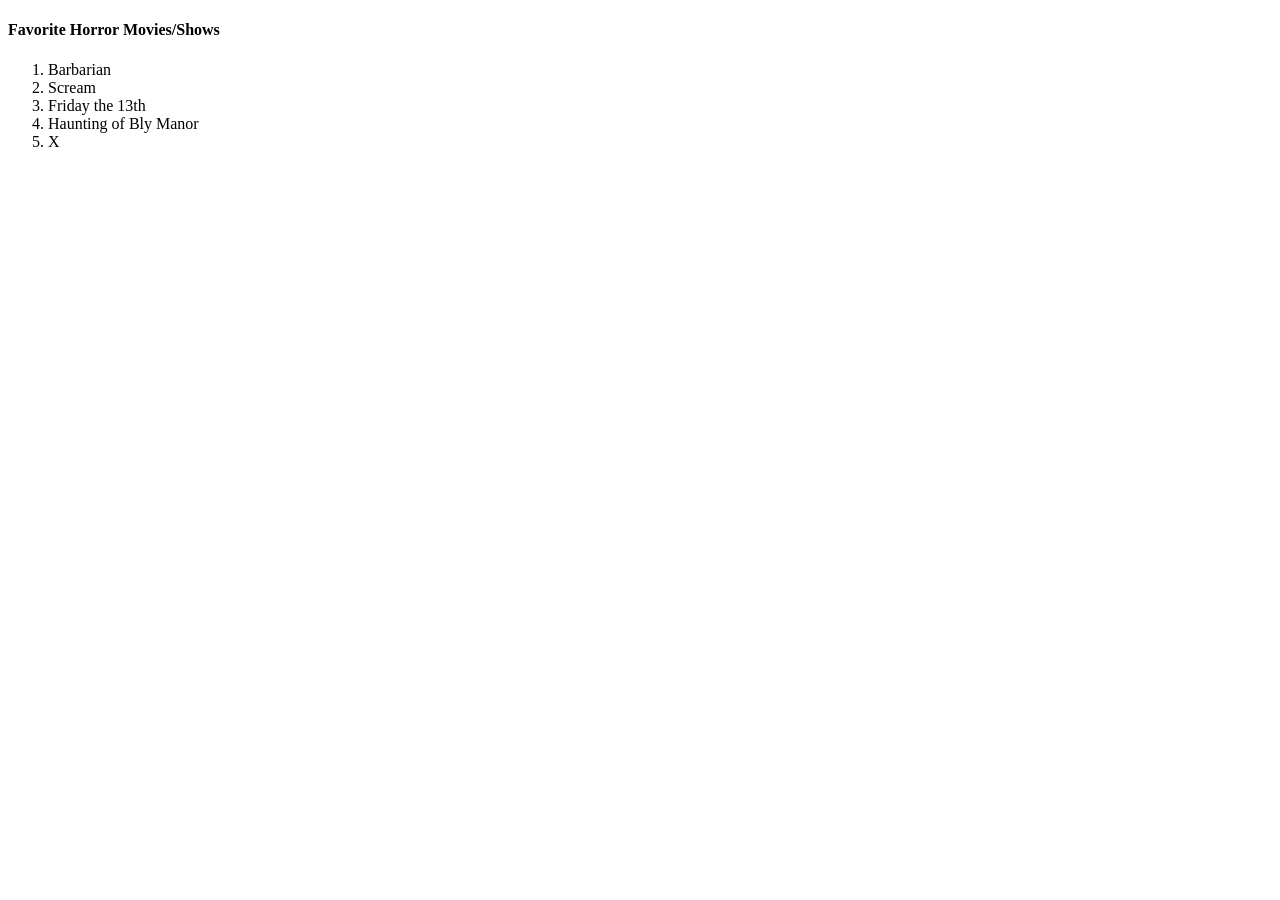
<file: boiler_plate/index.html>
<!DOCTYPE html>
<html lang="en">
<head>
    <meta charset="UTF-8">
    <meta http-equiv="X-UA-Compatible" content="IE=edge">
    <meta name="viewport" content="width=device-width, initial-scale=1.0">
    <title>Document</title>
</head>
<body>
    <h4>Favorite Horror Movies/Shows</h4>
    <ol>
        <li>Barbarian</li>
        <li>Scream</li>
        <li>Friday the 13th</li>
        <li>Haunting of Bly Manor</li>
        <li>X</li>
    </ol>
</body>
</html>
</file>
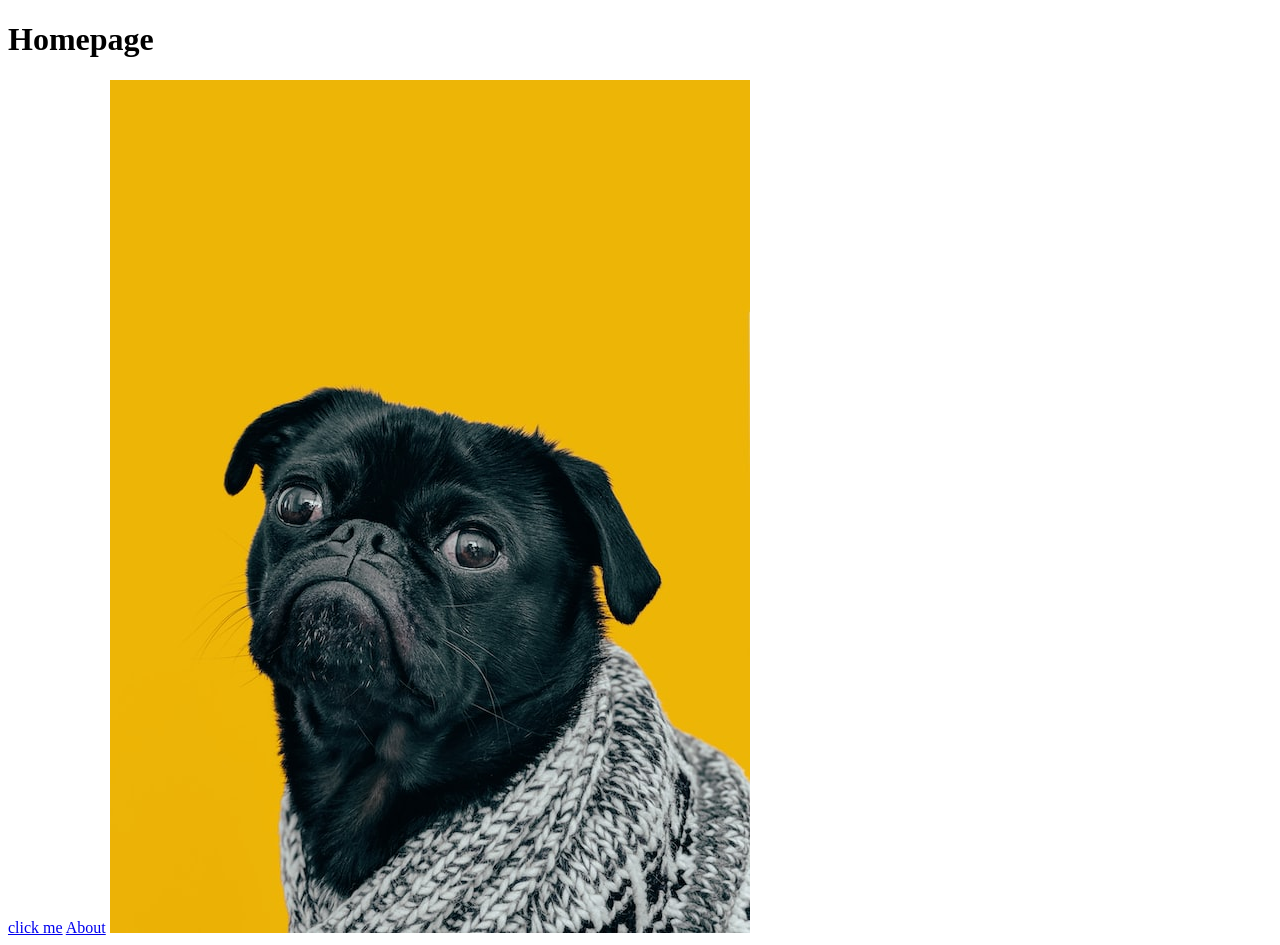
<file: odin-links-and-images/index.html>
<!DOCTYPE html>
<html lang="en">
<head>
    <meta charset="UTF-8">
    <meta http-equiv="X-UA-Compatible" content="IE=edge">
    <meta name="viewport" content="width=device-width, initial-scale=1.0">
    <title>Odin Links and Images</title>
</head>
<body>
    <h1>Homepage</h1>
    <a href="https://www.theodinproject.com/about">click me</a>

    <a href="./pages/about.html">About</a>

    <img src="images/charlesdeluvio-Mv9hjnEUHR4-unsplash.jpg" alt="">
</body>
</html>
</file>
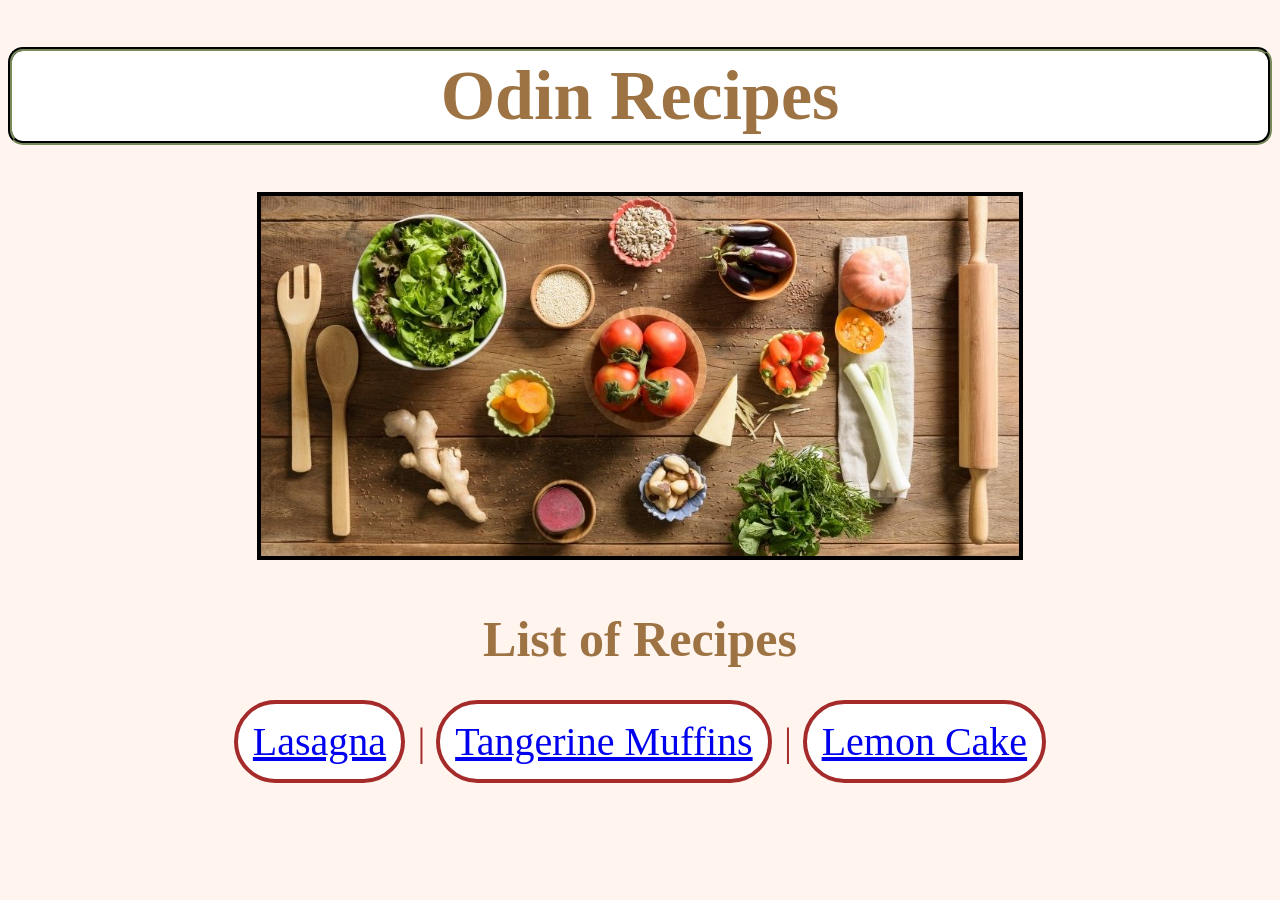
<file: odin-recipes/index.html>
<!DOCTYPE html>
<html lang="en">
<head>
    <meta charset="UTF-8">
    <meta http-equiv="X-UA-Compatible" content="IE=edge">
    <meta name="viewport" content="width=device-width, initial-scale=1.0">
    <title>Odin Recipes</title>
    <link rel="stylesheet" href="style.css">
</head>
<body>
    <h1 id="title">Odin Recipes</h1>
    <img id="img" src="./img/cook.jpg" alt="ingredients">
    <h3 id="point">List of Recipes</h3>
    <div class="link">
        <a href="./recipes/lasagna.html">Lasagna</a>
        <em> | </em>
        <a href="./recipes/tang-muf.html">Tangerine Muffins</a>
        <em> | </em>
        <a href="./recipes/lemon-cake.html">Lemon Cake</a>
    </div>
</body>
</html>
</file>
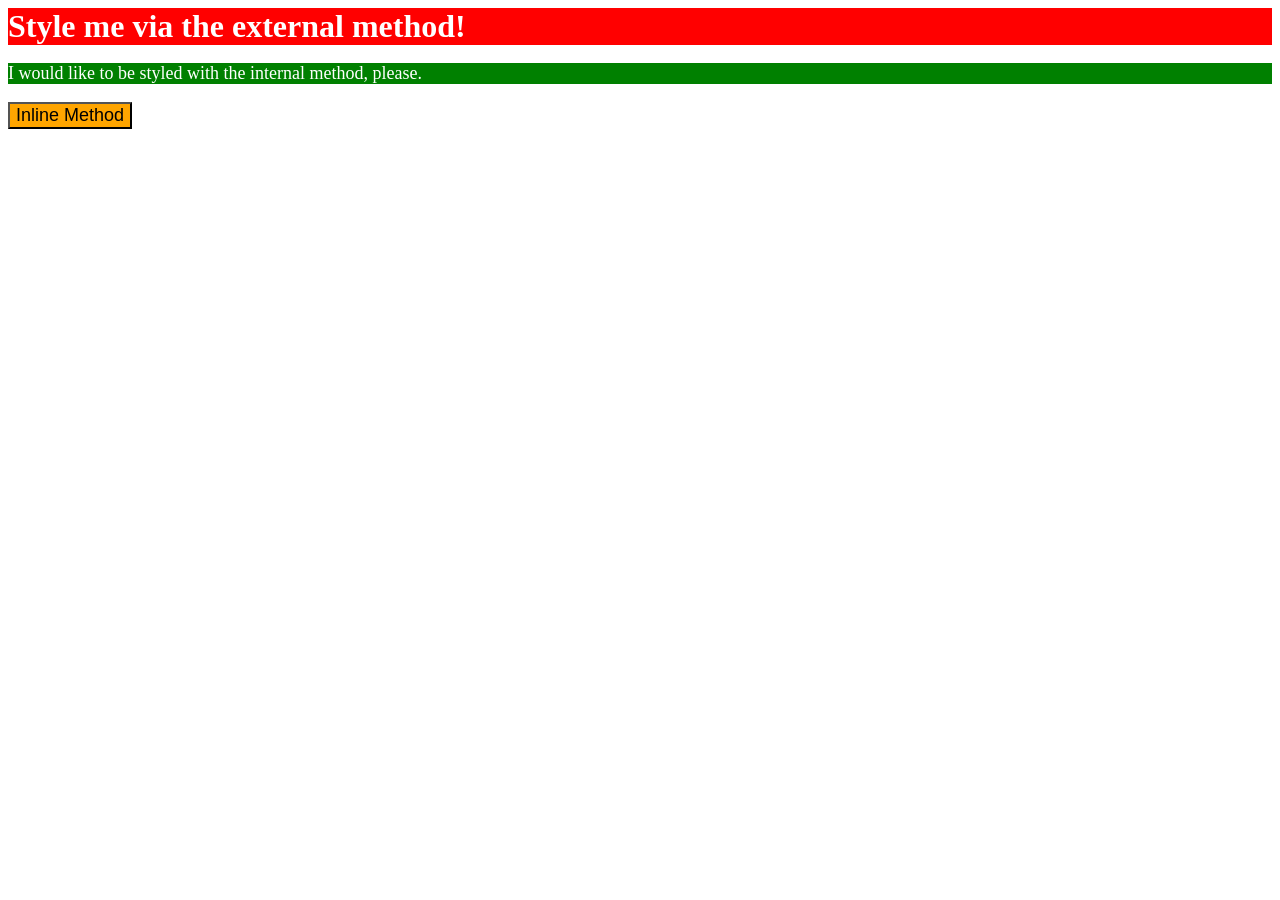
<file: css-exercise/01/index.html>
<!DOCTYPE html>
<html lang="en">

<head>
    <meta charset="UTF-8">
    <meta http-equiv="X-UA-Compatible" content="IE=edge">
    <meta name="viewport" content="width=device-width, initial-scale=1.0">
    <title>Methods for Adding CSS</title>
    <link rel="stylesheet" href="style.css">
    <style>
        p {
            background-color: green;
            color: white;
            font-size: 18px;
        }
    </style>
</head>

<body>
    <div>Style me via the external method!</div>
    <p>I would like to be styled with the internal method, please.</p>
    <button style="background-color: orange; font-size: 18px;">Inline Method</button>
</body>

</html>
</file>
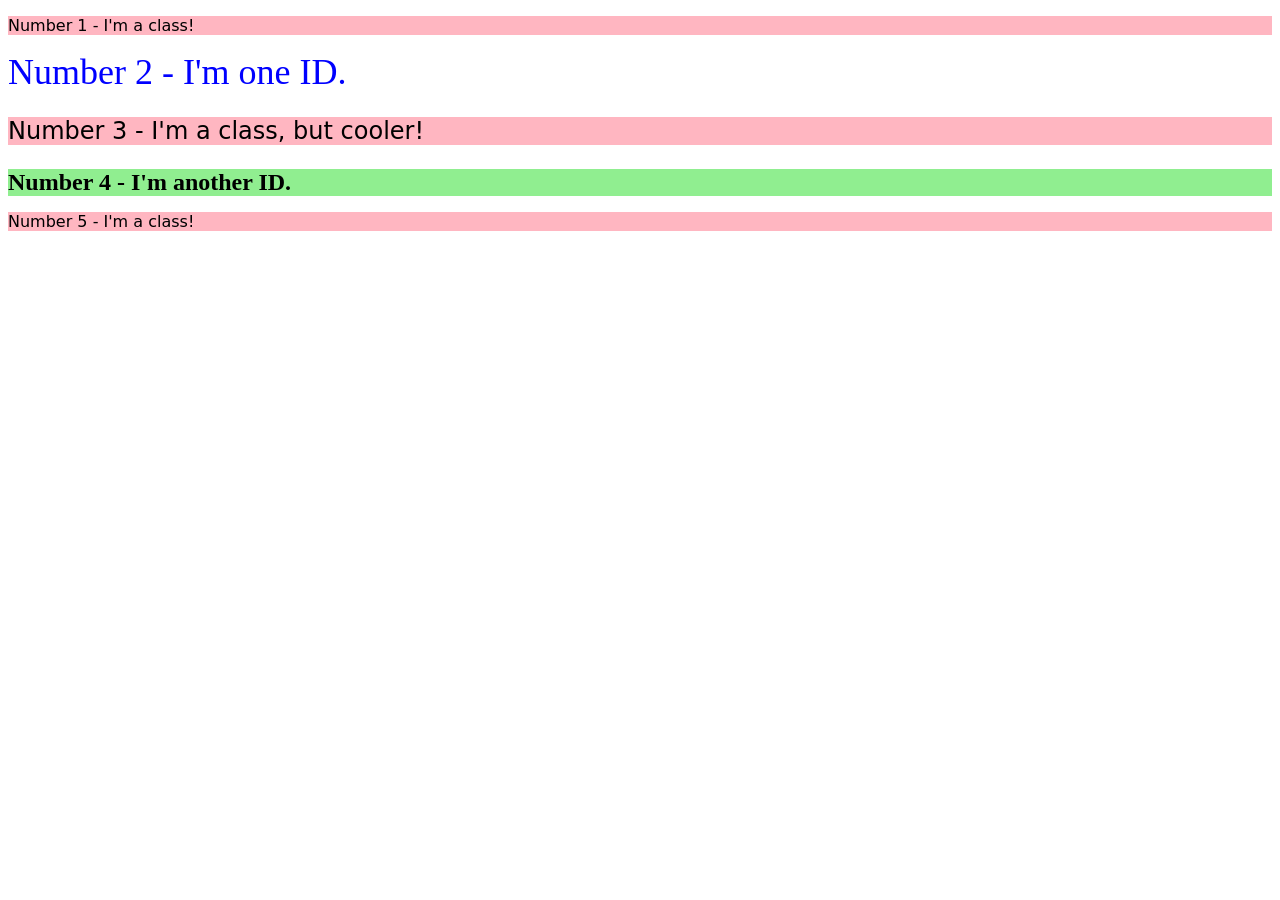
<file: css-exercise/02/index.html>
<!DOCTYPE html>
<html lang="en">
  <head>
    <meta charset="UTF-8">
    <meta http-equiv="X-UA-Compatible" content="IE=edge">
    <meta name="viewport" content="width=device-width, initial-scale=1.0">
    <title>Class and ID Selectors</title>
    <link rel="stylesheet" href="style.css">
  </head>
  <body>
    <p class="n">Number 1 - I'm a class!</p>
    <div id="n2">Number 2 - I'm one ID.</div>
    <p class="n n3">Number 3 - I'm a class, but cooler!</p>
    <div id="n4">Number 4 - I'm another ID.</div>
    <p class="n">Number 5 - I'm a class!</p>
  </body>
</html>
</file>
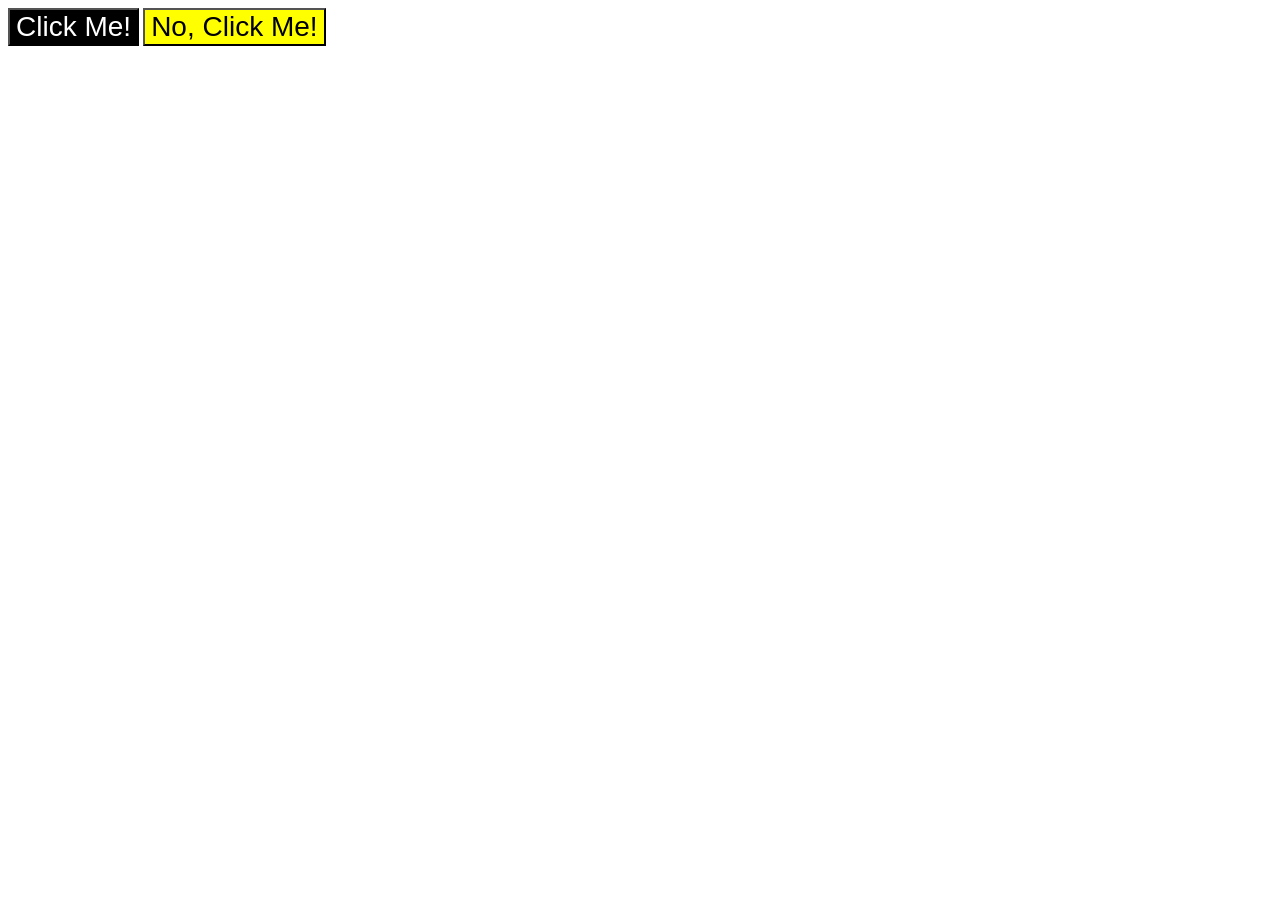
<file: css-exercise/03/index.html>
<!DOCTYPE html>
<html lang="en">

<head>
    <meta charset="UTF-8">
    <meta http-equiv="X-UA-Compatible" content="IE=edge">
    <meta name="viewport" content="width=device-width, initial-scale=1.0">
    <title>Grouping Selectors</title>
    <link rel="stylesheet" href="style.css">
</head>

<body>
    <button class="first">Click Me!</button>
    <button class="second">No, Click Me!</button>
</body>

</html>
</file>
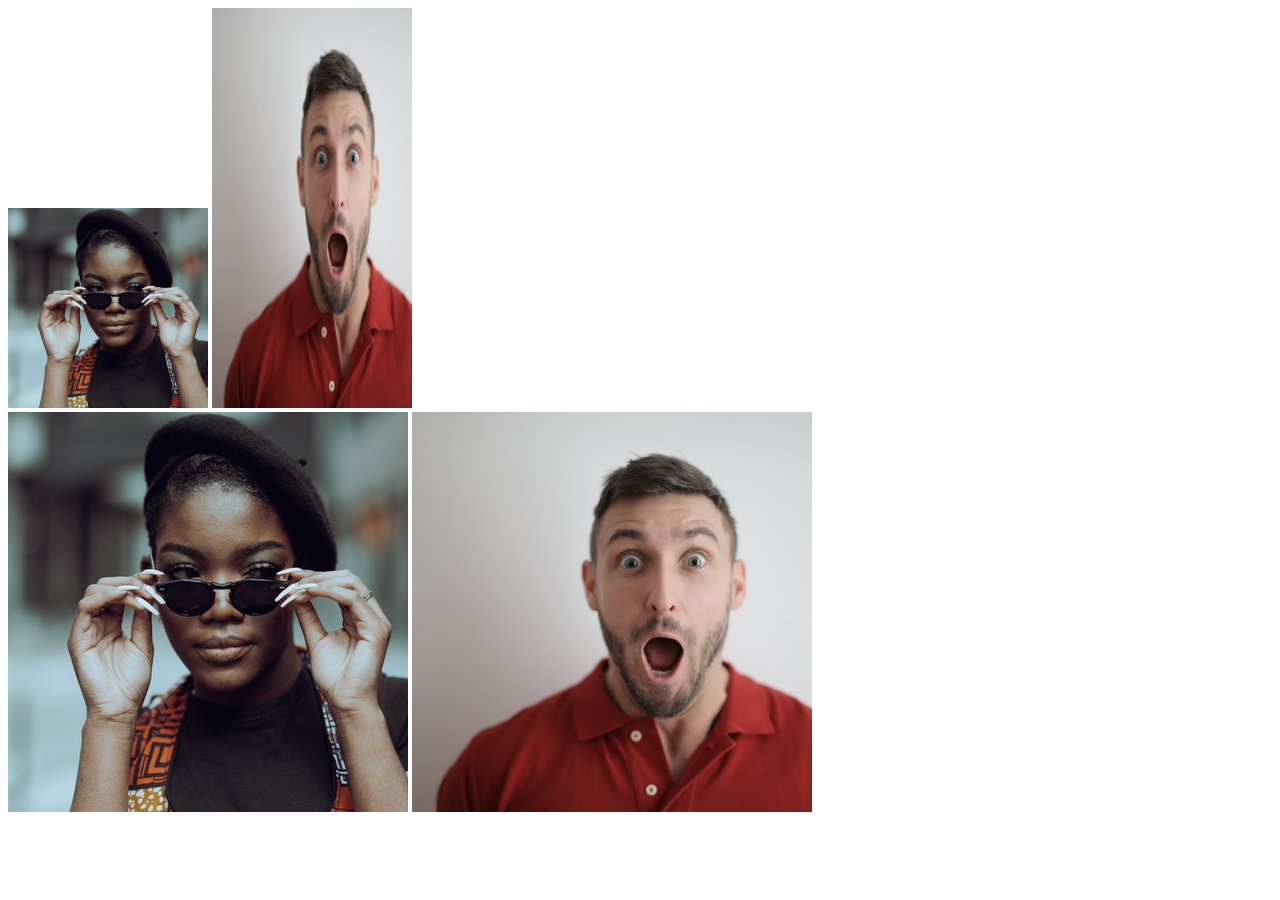
<file: css-exercise/04/index.html>
<!DOCTYPE html>
<html lang="en">

<head>
    <meta charset="UTF-8">
    <meta http-equiv="X-UA-Compatible" content="IE=edge">
    <meta name="viewport" content="width=device-width, initial-scale=1.0">
    <title>Chaining Selectors</title>
    <link rel="stylesheet" href="style.css">
</head>

<body>
    <!-- Use the classes BELOW this line -->
    <div>
        <img class="avatar proportioned" src="./img/pexels-katho-mutodo-8434791.jpg" alt="Woman with glasses">
        <img class="avatar distorted" src="./img/pexels-andrea-piacquadio-3777931.jpg" alt="Man with surprised expression">
    </div>
    <!-- Use the classes ABOVE this line -->
    <div>
        <img class="original proportioned" src="./img/pexels-katho-mutodo-8434791.jpg" alt="Woman with glasses">
        <img class="original distorted" src="./img/pexels-andrea-piacquadio-3777931.jpg"
            alt="Man with surprised expression">
    </div>
</body>

</html>
</file>
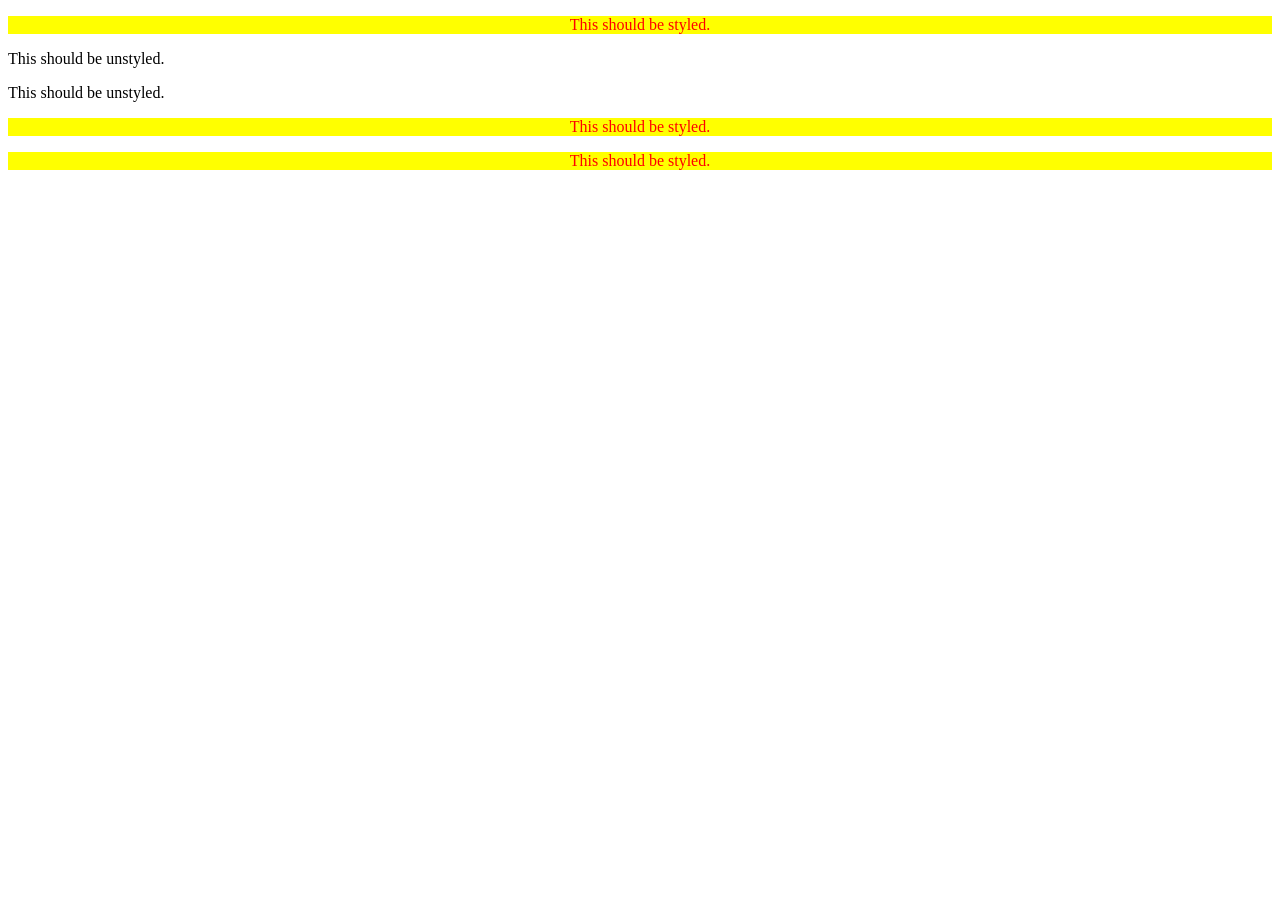
<file: css-exercise/05/index.html>
<!DOCTYPE html>
<html lang="en">

<head>
    <meta charset="UTF-8">
    <meta http-equiv="X-UA-Compatible" content="IE=edge">
    <meta name="viewport" content="width=device-width, initial-scale=1.0">
    <title>Descendant Combinator</title>
    <link rel="stylesheet" href="style.css">
</head>

<body>
    <div class="container">
        <p class="text">This should be styled.</p>
    </div>
    <p class="text">This should be unstyled.</p>
    <p class="text">This should be unstyled.</p>
    <div class="container">
        <p class="text">This should be styled.</p>
        <p class="text">This should be styled.</p>
    </div>
</body>

</html>
</file>
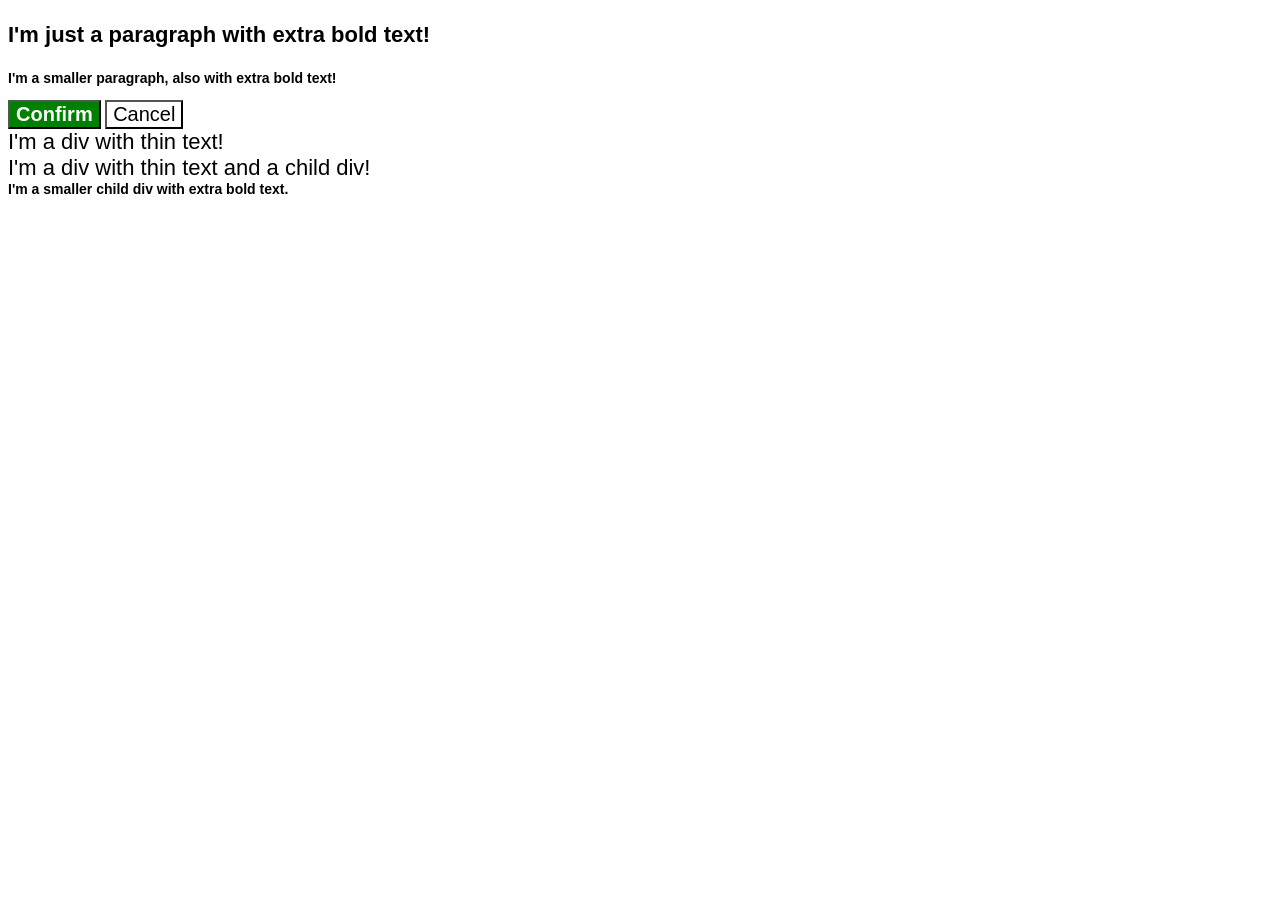
<file: css-exercise/06/index.html>
<!DOCTYPE html>
<html lang="en">

<head>
    <meta charset="UTF-8">
    <meta http-equiv="X-UA-Compatible" content="IE=edge">
    <meta name="viewport" content="width=device-width, initial-scale=1.0">
    <title>Fix the Cascade</title>
    <link rel="stylesheet" href="style.css">
</head>

<body>
    <p class="para">I'm just a paragraph with extra bold text!</p>
    <p class="para small-para">I'm a smaller paragraph, also with extra bold text!</p>

    <button id="confirm-button" class="button confirm">Confirm</button>
    <button id="cancel-button" class="button cancel">Cancel</button>

    <div class="text">I'm a div with thin text!</div>
    <div class="text">I'm a div with thin text and a child div!
        <div class="text child">I'm a smaller child div with extra bold text.</div>
    </div>
</body>

</html>
</file>
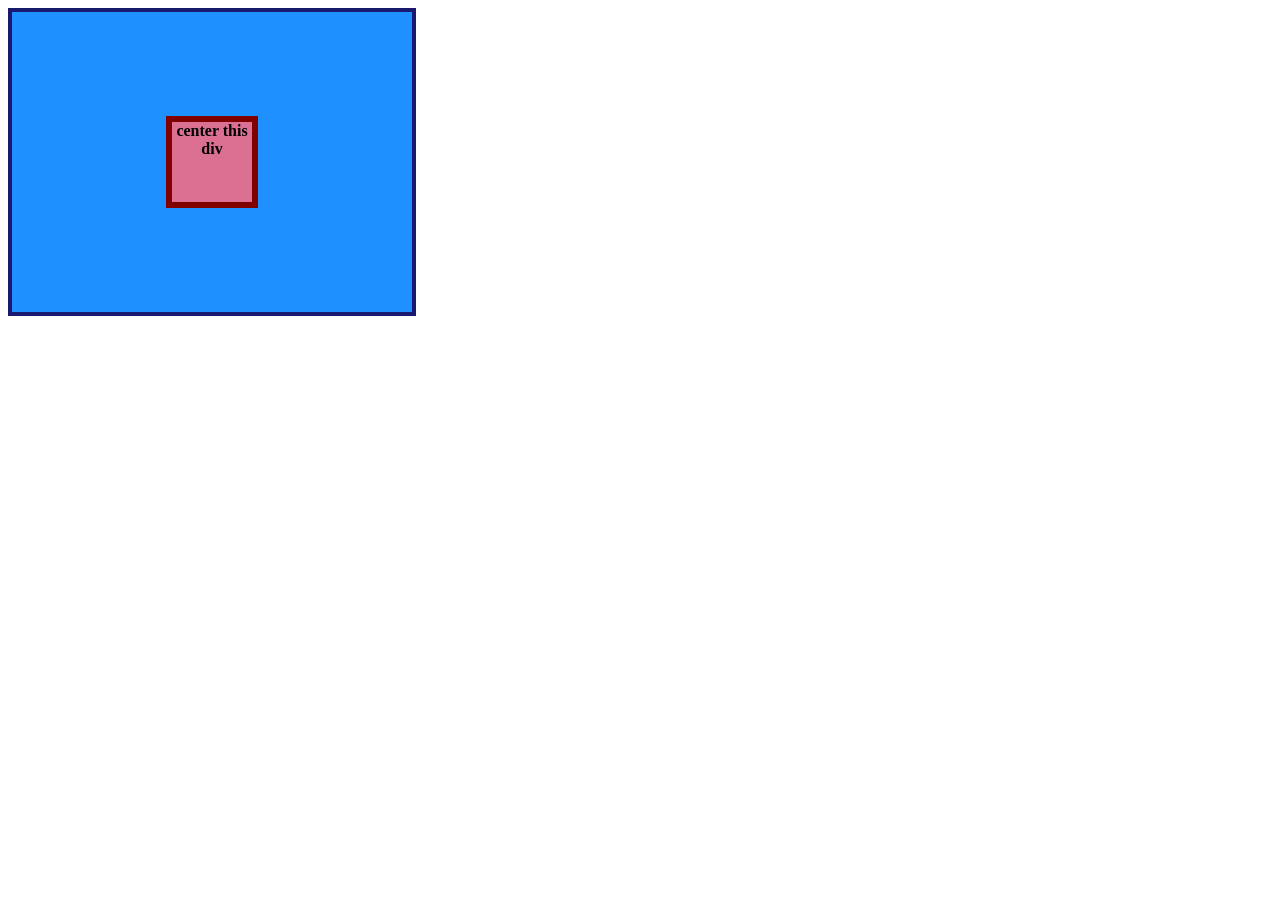
<file: css-exercise/flex/01/index.html>
<!DOCTYPE html>
<html lang="en">

<head>
    <meta charset="UTF-8">
    <meta http-equiv="X-UA-Compatible" content="IE=edge">
    <meta name="viewport" content="width=device-width, initial-scale=1.0">
    <title>CENTER THIS DIV</title>
    <link rel="stylesheet" href="style.css">
</head>

<body>
    <div class="container">
        <div class="box">center this div</div>
    </div>
</body>

</html>
</file>
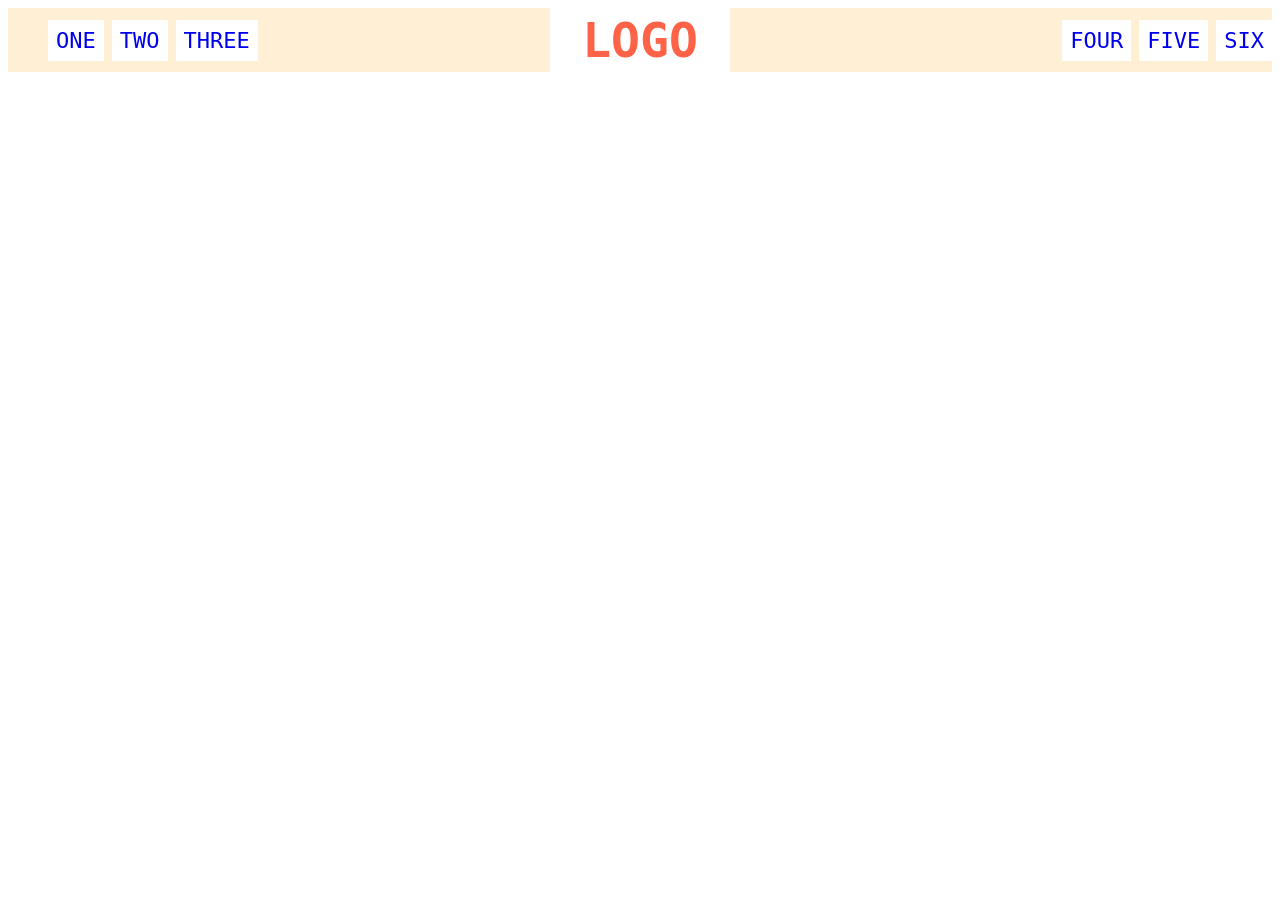
<file: css-exercise/flex/02/index.html>
<!DOCTYPE html>
<html lang="en">

<head>
    <meta charset="UTF-8">
    <meta http-equiv="X-UA-Compatible" content="IE=edge">
    <meta name="viewport" content="width=device-width, initial-scale=1.0">
    <title>Flex Header</title>
    <link rel="stylesheet" href="style.css">
</head>

<body>
    <div class="header">
        <div class="left-links">
            <ul>
                <li><a href="#">ONE</a></li>
                <li><a href="#">TWO</a></li>
                <li><a href="#">THREE</a></li>
            </ul>
        </div>
        <div class="logo">LOGO</div>
        <div class="right-links">
            <ul>
                <li><a href="#">FOUR</a></li>
                <li><a href="#">FIVE</a></li>
                <li><a href="#">SIX</a></li>
            </ul>
        </div>
    </div>
</body>

</html>
</file>
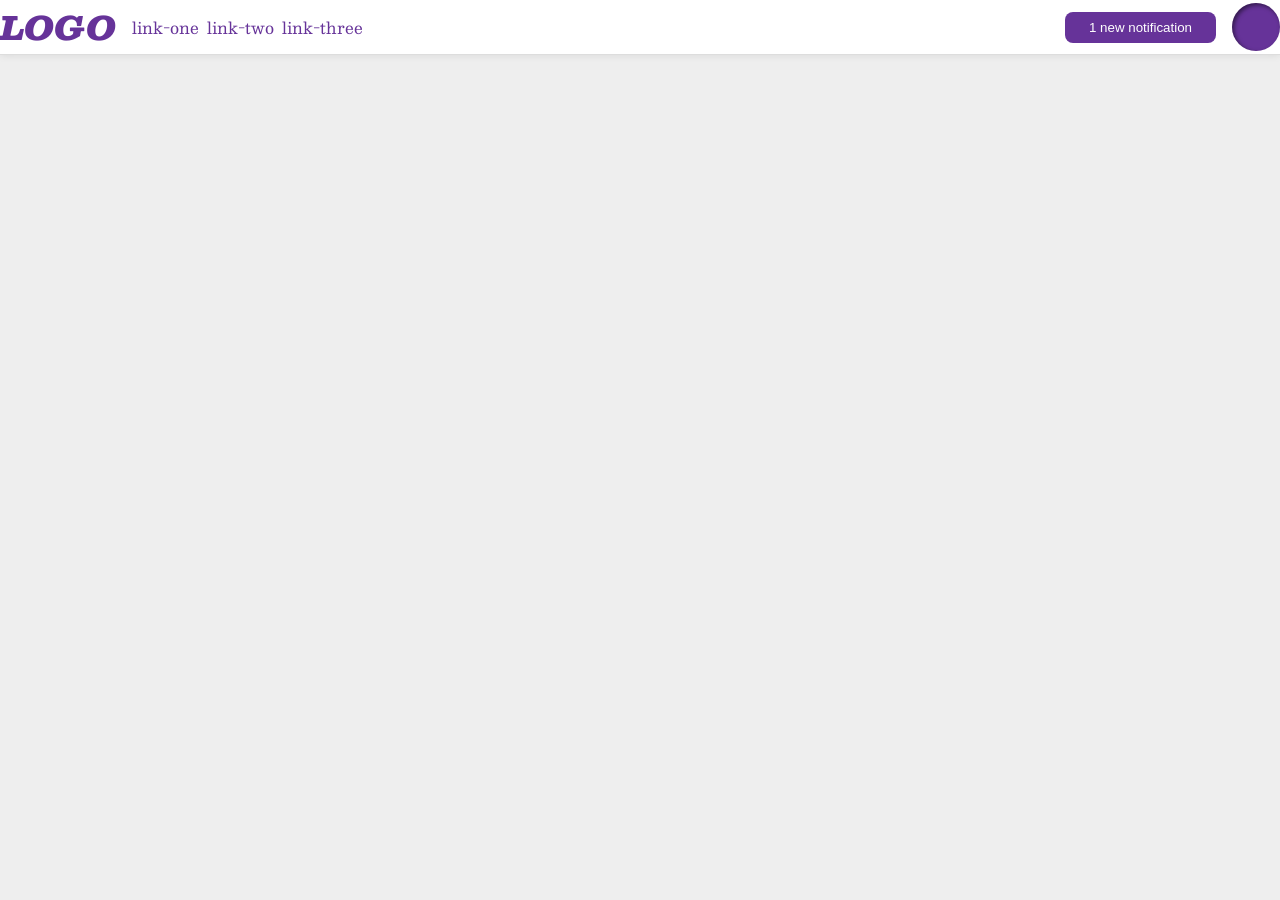
<file: css-exercise/flex/03/index.html>
<!DOCTYPE html>
<html lang="en">

<head>
    <meta charset="UTF-8">
    <meta http-equiv="X-UA-Compatible" content="IE=edge">
    <meta name="viewport" content="width=device-width, initial-scale=1.0">
    <title>Flex Header 2</title>
    <link rel="stylesheet" href="style.css">
</head>

<body>
    <div class="header">
        <div class ="left">
            <div class="logo">
                LOGO
            </div>
            <ul class="links">
                <li><a href="google.com">link-one</a></li>
                <li><a href="google.com">link-two</a></li>
                <li><a href="google.com">link-three</a></li>
            </ul>
        </div>
        <div class="right">
            <button class="notifications">
                1 new notification
            </button>
            <div class="profile-image"></div>
        </div>
    </div>
</body>

</html>
</file>
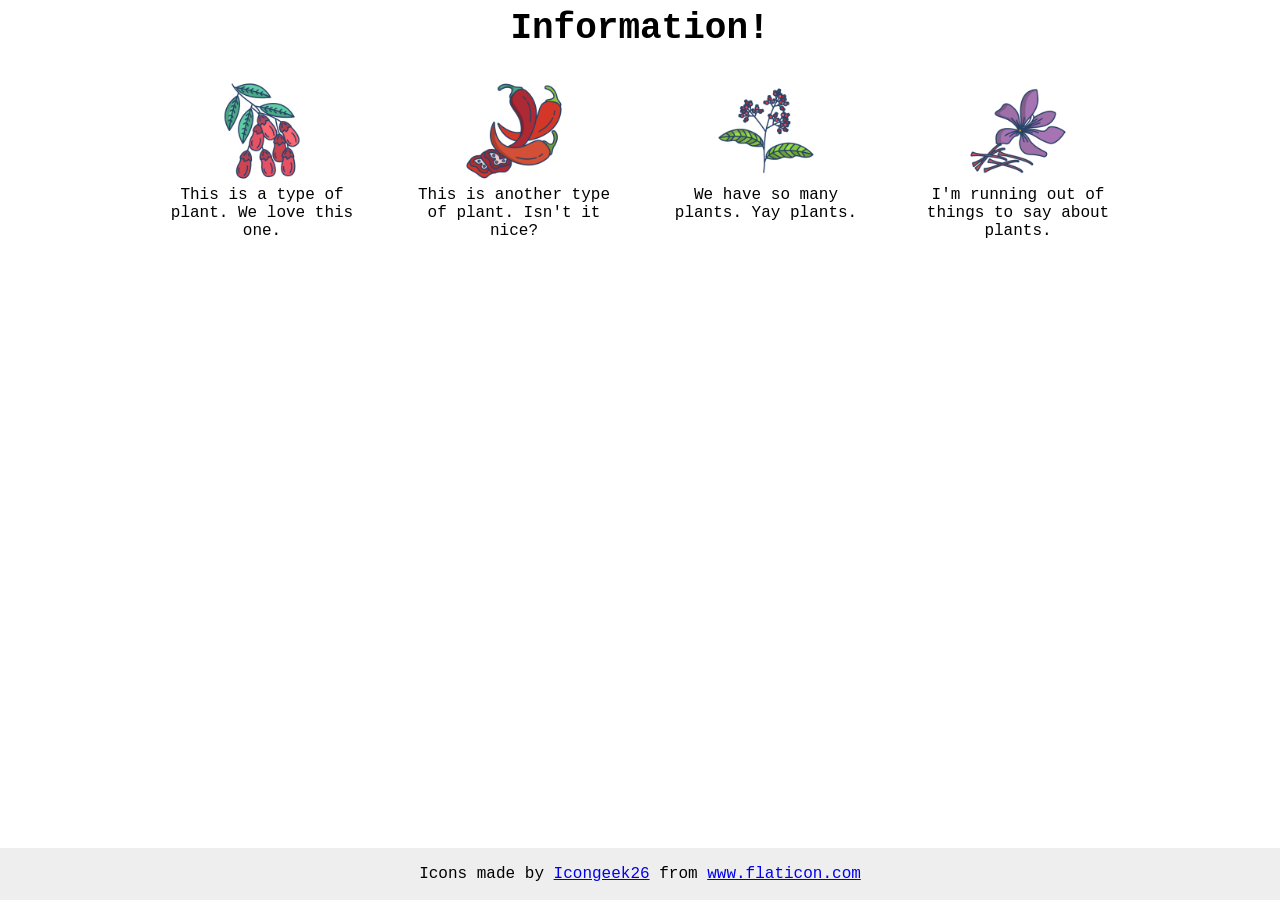
<file: css-exercise/flex/04/index.html>
<!DOCTYPE html>
<html lang="en">

<head>
    <meta charset="UTF-8">
    <meta http-equiv="X-UA-Compatible" content="IE=edge">
    <meta name="viewport" content="width=device-width, initial-scale=1.0">
    <title>Information</title>
    <link rel="stylesheet" href="style.css">
</head>

<body>
    <div class="title">Information!</div>

    <div class="container">
        <div class="n">
            <img src="./images/barberry.png" alt="barberry">
            <div class="text">This is a type of plant. We love this one.</div>
        </div>
        <div class="n">
            <img src="./images/chilli.png" alt="chili">
            <div class="text">This is another type of plant. Isn't it nice?</div>
        </div>
        <div class="n">
            <img src="./images/pepper.png" alt="pepper">
            <div class="text">We have so many plants. Yay plants.</div>
        </div>
        <div class="n">
            <img src="./images/saffron.png" alt="saffron">
            <div class="text">I'm running out of things to say about plants.</div>
        </div>
    </div>
    <!-- disregard this section, it's here to give attribution to the creator of these icons -->
    <div class="footer">
        <div>Icons made by <a href="https://www.flaticon.com/authors/icongeek26" title="Icongeek26">Icongeek26</a> from
            <a href="https://www.flaticon.com/" title="Flaticon">www.flaticon.com</a>
        </div>
    </div>

</body>

</html>
</file>
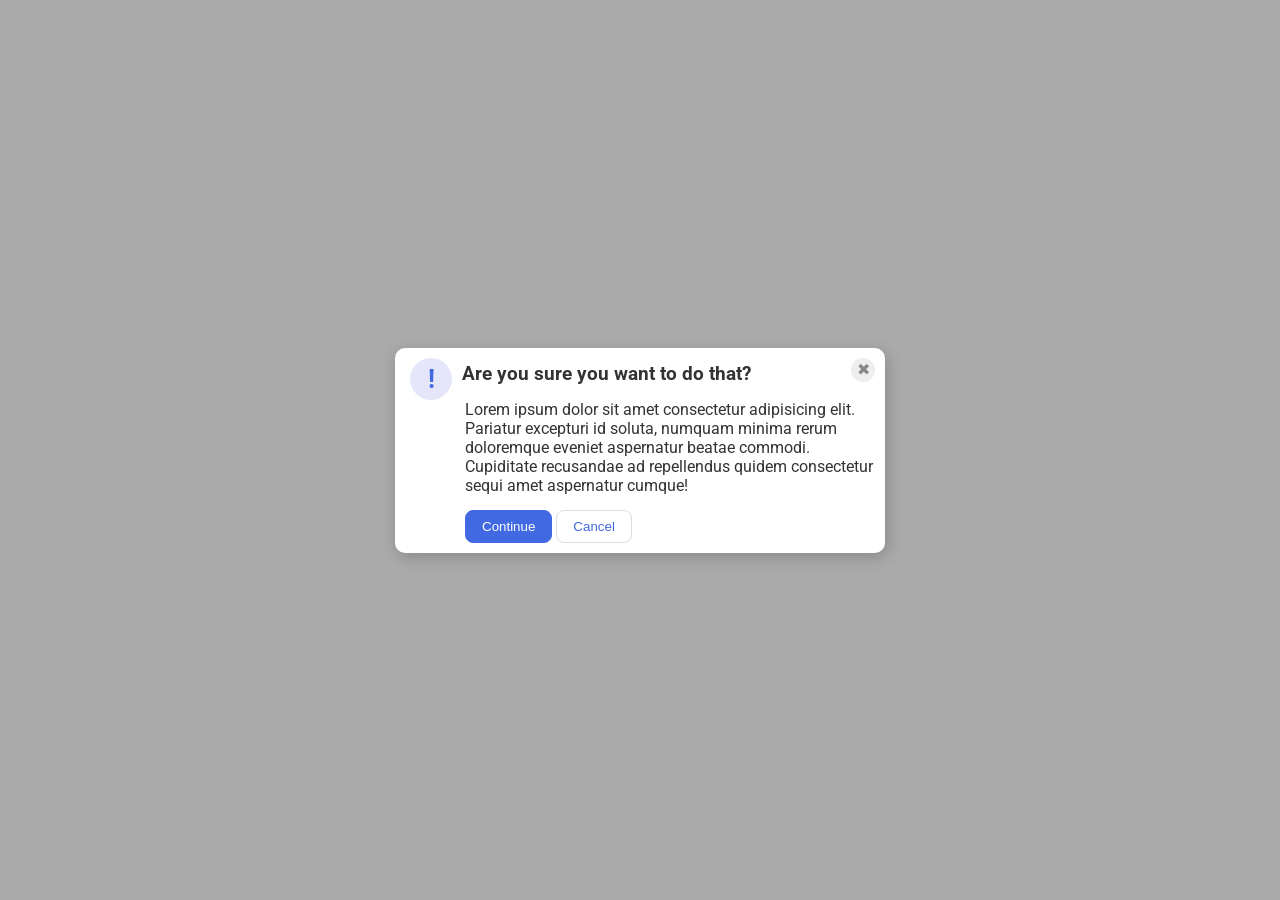
<file: css-exercise/flex/05/index.html>
<!DOCTYPE html>
<html lang="en">

<head>
    <meta charset="UTF-8">
    <meta http-equiv="X-UA-Compatible" content="IE=edge">
    <meta name="viewport" content="width=device-width, initial-scale=1.0">
    <link rel="stylesheet" href="style.css">
    <title>Modal</title>
</head>

<body>
    <div class="modal">
        <div class="box1">
            <div class="icon">!</div>
            <div class="header">
                <strong>Are you sure you want to do that?</strong>
            </div>
            <div class="close-button">✖</div>
        </div>
        
        <div class="text">Lorem ipsum dolor sit amet consectetur adipisicing elit. Pariatur excepturi id soluta,
            numquam
            minima rerum doloremque eveniet aspernatur beatae commodi. Cupiditate recusandae ad repellendus quidem
            consectetur sequi amet aspernatur cumque!</div>
        <div class="box2">
            <button class="continue">Continue</button>
            <button class="cancel">Cancel</button>
        </div>
    </div>
    </div>
</body>

</html>
</file>
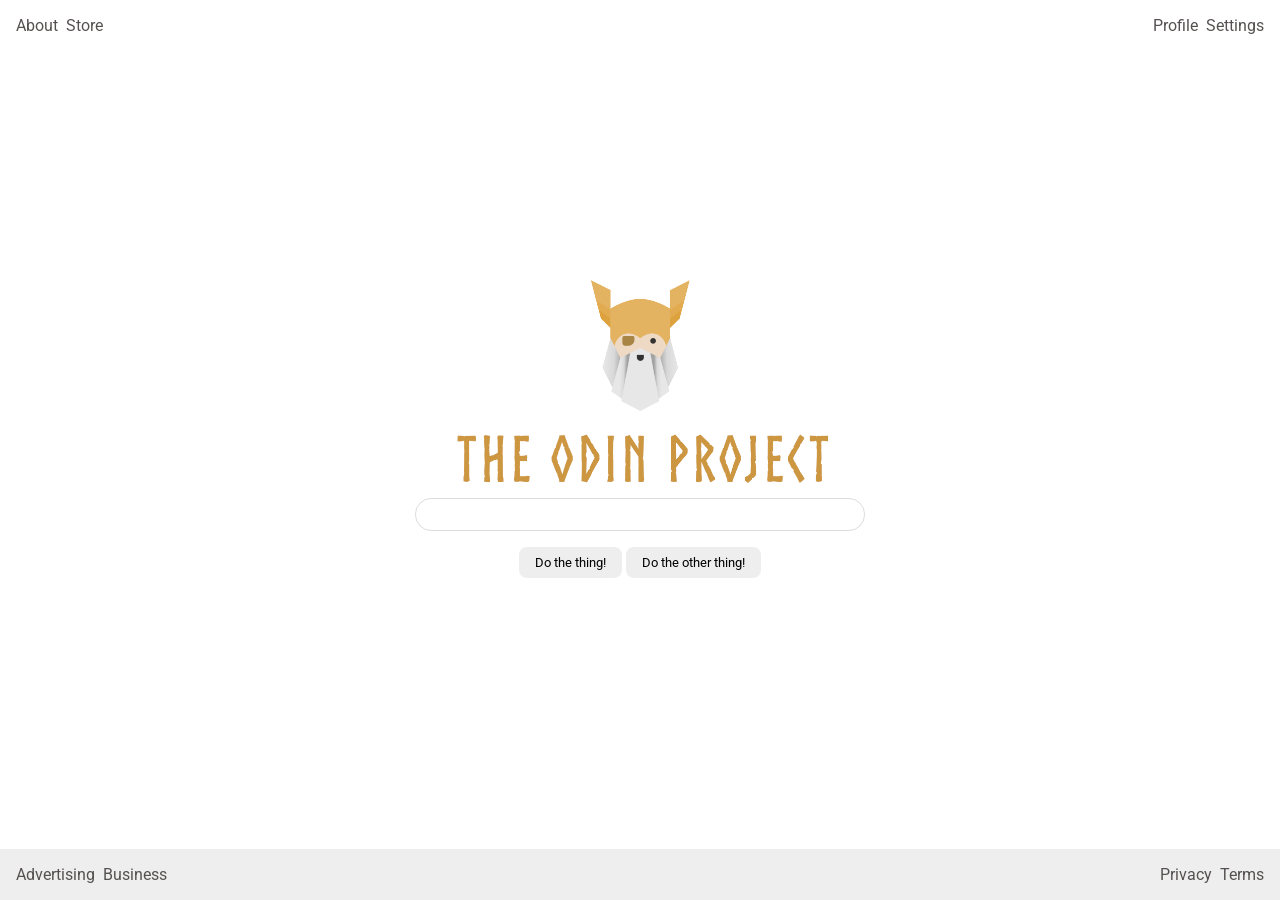
<file: css-exercise/flex/06/index.html>
<!DOCTYPE html>
<html lang="en">

<head>
    <meta charset="UTF-8">
    <meta http-equiv="X-UA-Compatible" content="IE=edge">
    <meta name="viewport" content="width=device-width, initial-scale=1.0">
    <title>LAYOUT</title>
    <link rel="stylesheet" href="./style.css">
</head>

<body>
    <div class="header">
        <ul class="left-links">
            <li><a href="#">About</a></li>
            <li><a href="#">Store</a></li>
        </ul>
        <ul class="right-links">
            <li><a href="#">Profile</a></li>
            <li><a href="#">Settings</a></li>
        </ul>
    </div>
    <div class="content">
        <img src="./img/logo.png" alt="Project logo. Represents odin with the project name.">
        <div class="input">
            <input type="text">
        </div>
        <div class="buttons">
            <button>Do the thing!</button>
            <button>Do the other thing!</button>
        </div>
    </div>
    <div class="footer">
        <ul class="left-links">
            <li><a href="#">Advertising</a></li>
            <li><a href="#">Business</a></li>
        </ul>
        <ul class="right-links">
            <li><a href="#">Privacy</a></li>
            <li><a href="#">Terms</a></li>
        </ul>
    </div>
</body>

</html>
</file>
<file: odin-recipes/style.css>
body {
    text-align: center;
    font-family: 'Times New Roman', Courier, monospace;
    box-sizing: border-box;
}

em {
    color: brown;
}

#title {
    font-size: 70px;
    border-style: groove;
    text-align: center;
    color: rgb(158, 115, 68);
    border-color: rgb(47, 54, 35);
    border-width: 4px;
    border-radius: 15px;
    padding: 5px;
    background-color: white;
}

body {
    background-color: seashell;
}

#point {
    font-size: 50px;
    color: rgb(158, 115, 68);
}

.link {
    font-size: 40px;
    color: seashell;
}

#img {
    border-style: solid;
    border-width: 4px;
    display: block;
    margin-left: auto;
    margin-right: auto;
    width: 60%;
}

a {
    border-radius: 60px;
    border-style: solid;
    border-color: brown;
    padding: 15px;
    border-width: 4px;
    background-color: white;
}
</file>
<file: css-exercise/01/style.css>
div {
    color: white;
    background-color: red;
    font-size: 32px;
    align-content: center;
    font-weight: bold;
}
</file>
<file: css-exercise/02/style.css>
.n {
    background-color: lightpink;
    font-family: Verdana, DejaVu Sans, sans-serif;
}

.n3 {
    font-size: 24px;
}

#n2 {
    color: blue;
    font-size: 36px;
}

#n4 {
    background-color: lightgreen;
    font-size: 24px;
    font-weight: bold;
}
</file>
<file: css-exercise/03/style.css>
.first,
.second {
    font-size: 28px;
    font-family: Helvetica, "Times New Roman", sans-serif;
}

.first
{
    background-color: black;
    color: white;
}

.second {
    background-color: yellow;
}
</file>
<file: css-exercise/04/style.css>
.avatar.distorted
{
    height: 400px;
    width: 200px;
}

.avatar.proportioned
{
    height: 200px;
    width: auto;
}
</file>
<file: css-exercise/05/style.css>
.container .text
{
    background-color: yellow;
    color: red;
    font-size: 20x;
    text-align: center;
}
</file>
<file: css-exercise/06/style.css>
body {
    font-family: Arial, Helvetica, sans-serif
}

.para,
.small-para {
    color: hsl(0, 0%, 0%);
    font-weight: 800;
}

.para {
    font-size: 22px;
}

.button {
    background-color: rgb(255, 255, 255);
    color: rgb(0, 0, 0);
    font-size: 20px;
}

.confirm {
    background: green;
    color: white;
    font-weight: bold;
}

div.text {
    color: rgb(0, 0, 0);
    font-size: 22px;
    font-weight: 100;
}

.text .child {
    color: rgb(0, 0, 0);
    font-weight: 800;
    font-size: 14px;
}

.small-para {
    font-size: 14px;
    font-weight: 800;
}
</file>
<file: css-exercise/flex/01/style.css>
.container {
    background: dodgerblue;
    border: 4px solid midnightblue;
    width: 400px;
    height: 300px;
    display: flex;
    justify-content: center;
    align-items: center;
}

.box {
    background: palevioletred;
    font-weight: bold;
    text-align: center;
    border: 6px solid maroon;
    width: 80px;
    height: 80px;
}
</file>
<file: css-exercise/flex/02/style.css>
.header {
    font-family: monospace;
    background: papayawhip;
    display: flex;
    justify-content: space-between;
    align-items: center;
}

.logo {
    font-size: 48px;
    font-weight: 900;
    color: tomato;
    background: white;
    padding: 4px 32px;
    text-align: center;
}

ul {
    /* this removes the dots on the list items*/
    list-style-type: none;
    display: flex;
    gap: 8px;
}

a {
    font-size: 22px;
    background: white;
    padding: 8px;
    /* this removes the line under the links */
    text-decoration: none;
}
</file>
<file: css-exercise/flex/03/style.css>
/* this is some magical font-importing.  
you'll learn about it later. */
@import url('https://fonts.googleapis.com/css2?family=Besley:ital,wght@0,400;1,900&display=swap');

body {
    margin: 0;
    background: #eee;
    font-family: Besley, serif;
}

.header {
    background: white;
    border-bottom: 1px solid #ddd;
    box-shadow: 0 0 8px rgba(0, 0, 0, .1);
    display: flex;
    justify-content: space-between;
}

.profile-image {
    background: rebeccapurple;
    box-shadow: inset 2px 2px 4px rgba(0, 0, 0, .5);
    border-radius: 50%;
    width: 48px;
    height: 48px;
}

.logo {
    color: rebeccapurple;
    font-size: 32px;
    font-weight: 900;
    font-style: italic;
}

button {
    border: none;
    border-radius: 8px;
    background: rebeccapurple;
    color: white;
    padding: 8px 24px;

}

a {
    /* this removes the line under our links */
    text-decoration: none;
    color: rebeccapurple;
}

ul {
    list-style-type: none;
    margin: 0;
    padding: 0;
    display: flex;
    gap: 8px;
}

.left, .right
{
    display: flex;
    align-items: center;
    gap: 16px;
}
</file>
<file: css-exercise/flex/04/style.css>
body {
    font-family: 'Courier New', Courier, monospace;
    text-align: center;
}

img {
    width: 100px;
    height: 100px;
}

.title {
    font-size: 36px;
    font-weight: 900;
    margin-bottom: 32px;
}

.n {
    max-width: 200px;
}

.container {
    display: flex;
    justify-content: center;
    gap: 52px;
}

/* do not edit this footer */
.footer {
    position: fixed;
    bottom: 0;
    left: 0;
    right: 0;
    height: 52px;
    display: flex;
    align-items: center;
    justify-content: center;
    background: #eee;
}
</file>
<file: css-exercise/flex/05/style.css>
@import url('https://fonts.googleapis.com/css2?family=Roboto:wght@400;700&display=swap');

html,
body {
    height: 100%;
}

body {
    font-family: Roboto, sans-serif;
    margin: 0;
    background: #aaa;
    color: #333;
    /* I'll give you this one for free lol */
    display: flex;
    align-items: center;
    justify-content: center;
}

.modal {
    background: white;
    width: 480px;
    border-radius: 10px;
    box-shadow: 2px 4px 16px rgba(0, 0, 0, .2);
    padding: 5px;
    padding-top: 0;
    padding-bottom: 10px;
}

.icon {
    color: royalblue;
    font-size: 26px;
    font-weight: 700;
    background: lavender;
    width: 42px;
    height: 42px;
    border-radius: 50%;
    display: flex;
    align-items: center;
    justify-content: center;
    margin-bottom: 0px;
    margin-top: 10px;
    margin-left: 10px;
}

.close-button {
    background: #eee;
    border-radius: 50%;
    color: #888;
    font-weight: 400;
    font-size: 16px;
    height: 24px;
    width: 24px;
    display: flex;
    align-items: center;
    justify-content: center;
}

button {
    padding: 8px 16px;
    border-radius: 8px;
}

button.continue {
    background: royalblue;
    border: 1px solid royalblue;
    color: white;
}

button.cancel {
    background: white;
    border: 1px solid #ddd;
    color: royalblue;
}

.box1 {
    display: flex;
    justify-content: space-between;
}

.header
{
    display: flex;
    align-items: center;
    justify-content: center;
    font-size: 19px;
    margin-right: 90px;
    padding-top: 0px;
}

.text {
    margin-left: 65px;
}

.close-button {
    margin-top: 10px;
    margin-right: 5px;
}
.box2 {
    gap: 6px;
    padding-top: 15px;
    padding-left: 65px;
}
</file>
<file: css-exercise/flex/06/style.css>
@import url('https://fonts.googleapis.com/css2?family=Roboto:wght@400;700&display=swap');

body {
    height: 100vh;
    margin: 0;
    overflow: hidden;
    font-family: Roboto, sans-serif;
    display: flex;
    flex-direction: column;
}

img {
    width: 600px;
}

button {
    font-family: Roboto, sans-serif;
    border: none;
    border-radius: 8px;
    background: #eee;
    padding: 8px 16px;
}

input {
    border: 1px solid #ddd;
    border-radius: 16px;
    padding: 8px 24px;
    width: 400px;
    margin-bottom: 16px;
}


ul {
    display: flex;
    margin: 0;
    padding: 0;
    gap: 16px;
    list-style-type: none;
}
a {
    text-decoration: none;
    color: rgb(86, 81, 81);
}

.header{
    display: flex;
    justify-content: space-between;
    padding: 16px;
}

.left-links, .right-links{
    display: flex;
    gap: 8px;
}

.footer{
    display: flex;
    justify-content: space-between;
    padding: 16px;
    background-color: #eeeeee;
}

.content {
    flex: 1;
    display: flex;
    flex-direction: column;
    justify-content: center;
    align-items: center;
    margin-top: 100px;
    margin-bottom: 150px;
}
</file>
